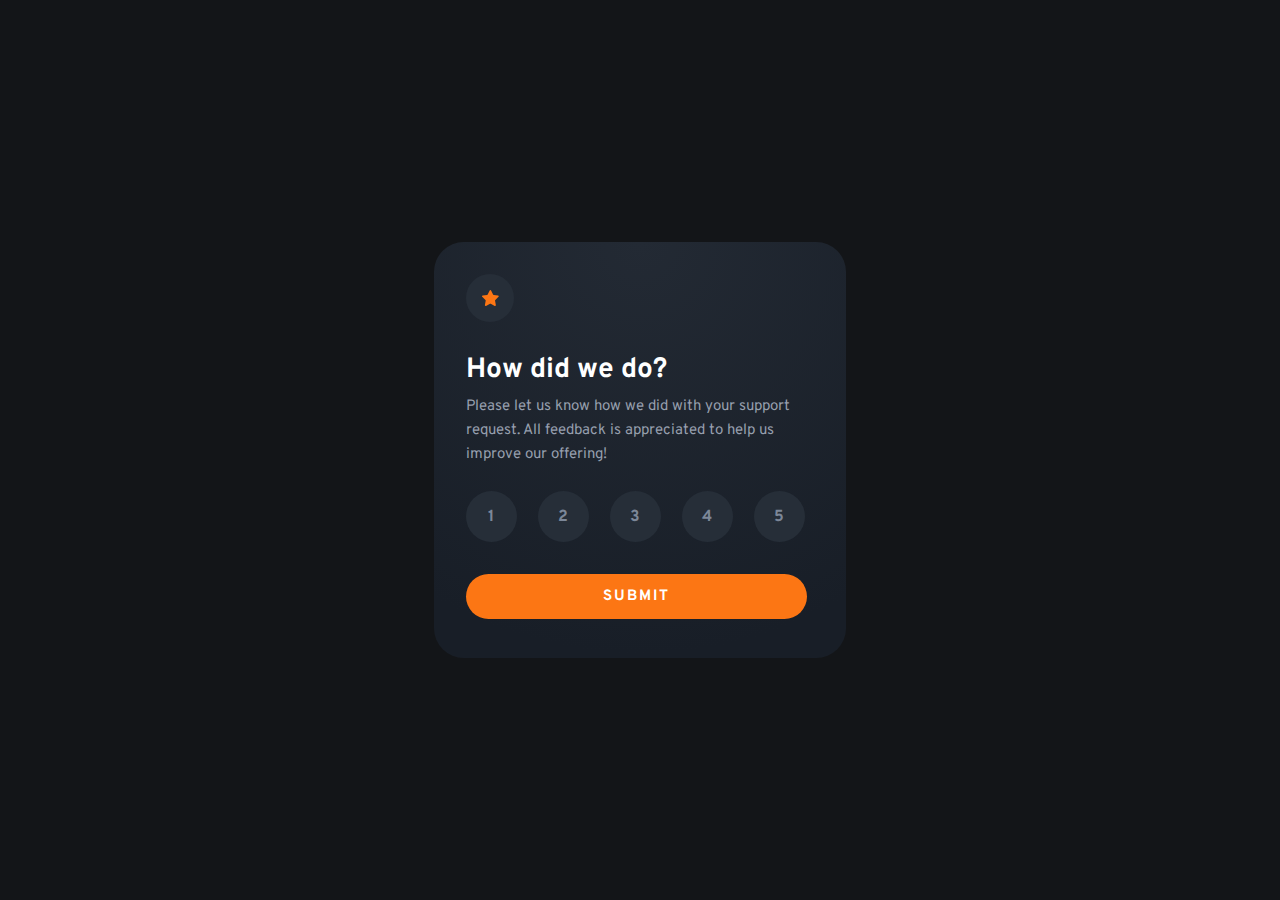
<file: index.html>
<!DOCTYPE html>
<html lang="en">
<head>
  <meta charset="UTF-8">
  <meta name="viewport" content="width=device-width, initial-scale=1.0"> <!-- displays site properly based on user's device -->

  <link rel="icon" type="image/png" sizes="32x32" href="./images/favicon-32x32.png">
  
  <title>Frontend Mentor | Interactive rating component</title>
  <link rel="stylesheet" href="./css/styles.css">
  
</head>
<body>
  <section class="container">
    <div class="star-block">
      <img src="./images/icon-star.svg" alt="" class="star-logo">
    </div>
    <h1>How did we do?</h1>
    <p class="feedback">Please let us know how we did with your support request. All feedback is appreciated 
      to help us improve our offering!</p>
    <div class="five-numbers">
      <div class="one num">1</div>
      <div class="two num">2</div>
      <div class="three num">3</div>
      <div class="four num">4</div>
      <div class="five num">5</div>
    </div>
    <button type="submit" id="submit-button">Submit</button>
  </section>

  <script src="./js/script.js"></script>
</body>
</html>
</file>
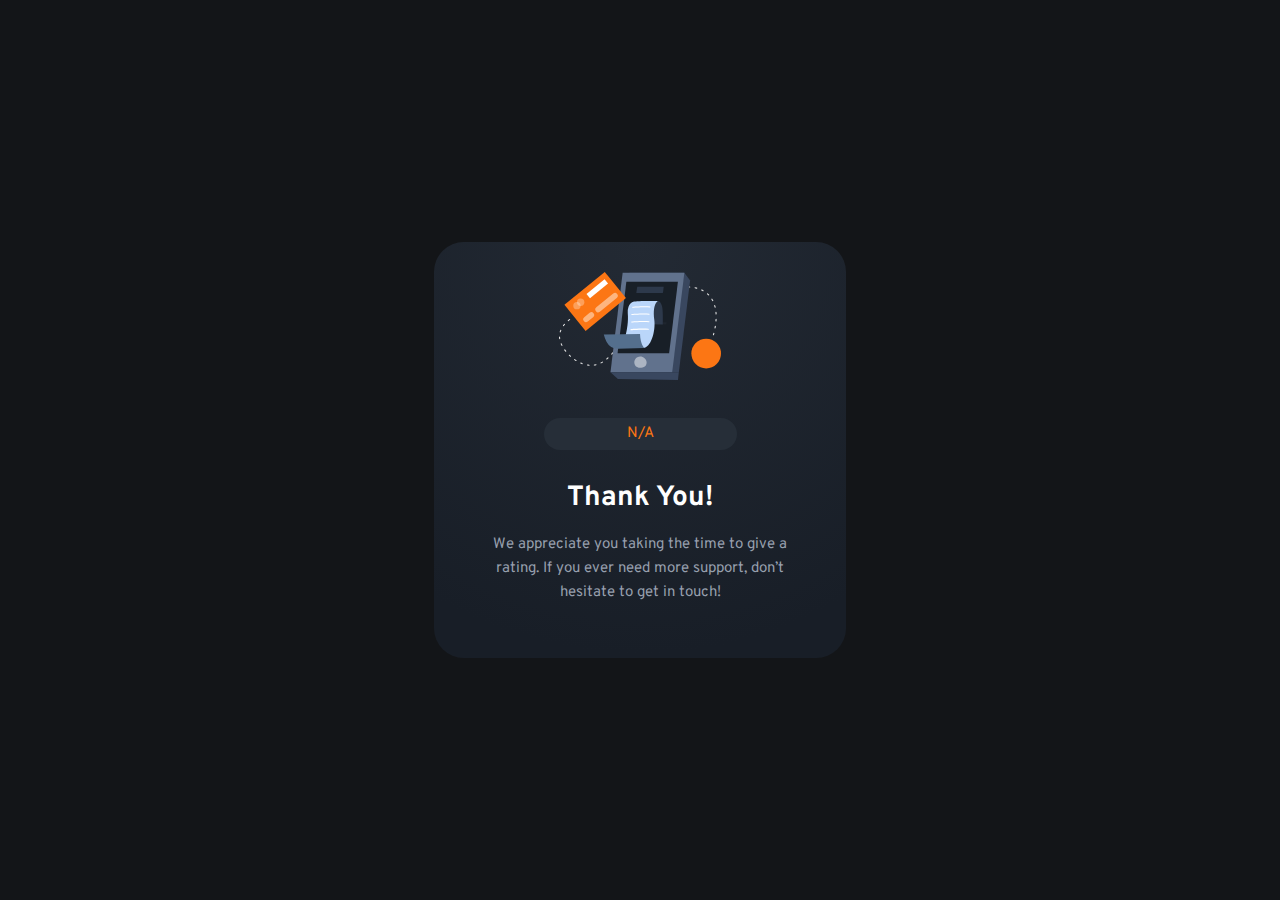
<file: result.html>
<!DOCTYPE html>
<html lang="en">
<head>
  <meta charset="UTF-8">
  <meta name="viewport" content="width=device-width, initial-scale=1.0">
  <title>Frontend Mentor | Interactive rating component</title>
  <link rel="stylesheet" href="./css/result.css">
</head>
<body>
  <section class="container">
    <div class="star-block">
      <img src="./images/illustration-thank-you.svg" alt="" class="thank-you-logo">
    </div>
    <div class="selection">
       <span id="selected-rating"> N/A </span> <!-- not available -->
    </div>
    <h1>Thank You!</h1>
    <p>We appreciate you taking the time to give a rating. If you ever need more support, don’t hesitate to get in touch!</p>
    
    
  </section>

  <script src="./js/result.js"></script>
</body>
</html>
</file>
<file: css/styles.css>
/* overpass font */
@import url('https://fonts.googleapis.com/css2?family=Overpass:wght@400;500;700&display=swap');

* {
  margin: 0;
  padding: 0;
  box-sizing: border-box;
  font-family: 'Overpass', sans-serif;
}

:root {
  --Very-Dark-Blue: #131518;
  --Dark-Blue: #262E38;
  --Medium-Gray: #7C8798;
  --Orange: #FC7614;
}

body {
  background-color: var(--Very-Dark-Blue);
  display: flex;
  height: 100vh;
  justify-content: center;
  align-items: center;
}

.container {
  width: 412px;
  height: 416px;
  border-radius: 30px;
  background: var(--black-gradient, radial-gradient(98.96% 98.96% at 50% 0%, #232A34 0%, #181E27 100%));
  padding-left: 32px;
  padding-top: 32px;
}

.star-block {
  width: 48px;
  height: 48px;
  background-color: var(--Dark-Blue);
  border-radius: 50%;
  display: flex;
  justify-content: center;
  align-items: center;
}

h1 {
  color:#FFF;
  /* Heading (Large) */

  font-size: 28px;
  font-style: normal;
  font-weight: 700;
  line-height: normal;
  margin: 30px 0 7px 0;
}

.feedback {
  width: 340px;
  color: var(--Light-Grey, #969FAD);
  /* Body */
  font-size: 15px;
  font-style: normal;
  font-weight: 400;
  line-height: 24px; /* 160% */
  margin-bottom: 24px;
}

.five-numbers {
  display: flex;
  gap: 21px;
  margin-bottom: 32px;
}

.num {
  width: 51px;
  height: 51px;
  background-color: var(--Dark-Blue);
  border-radius: 50%;
  display: flex;
  justify-content: center;
  align-items: center;
  color: var(--Medium-Gray);

  text-align: center;
  /* Rating */
  font-size: 16px;
  font-style: normal;
  font-weight: 700;
  line-height: 24px; /* 150% */
  letter-spacing: 0.2px;
  cursor: pointer;
}

button {
  width: 341px;
  height: 45px;
  border-radius: 22.5px;
  background: var(--Orange);

  color:#FFF;

  /* Heading (Medium) */
  font-size: 15px;
  font-style: normal;
  font-weight: 700;
  line-height: normal;
  letter-spacing: 2px;
  border: none;
  cursor: pointer;
  text-transform: uppercase;
}

/* hovers */
.num:hover {
  background-color: var(--Orange);
  color: white;
  transition: .5s ease;
}

button:hover {
  background-color: white;
  color: var(--Orange);
  transition: .5s ease;
}

.clicked {
  background-color: #7C8798;
  color: #fff;
}
</file>
<file: css/result.css>
/* overpass font */
@import url('https://fonts.googleapis.com/css2?family=Overpass:wght@400;500;700&display=swap');

* {
  margin: 0;
  padding: 0;
  box-sizing: border-box;
  font-family: 'Overpass', sans-serif;
}

:root {
  --Very-Dark-Blue: #131518;
  --Dark-Blue: #262E38;
  --Medium-Gray: #7C8798;
  --Orange: #FC7614;
}

body {
  background-color: var(--Very-Dark-Blue);
  display: flex;
  height: 100vh;
  justify-content: center;
  align-items: center;
}

.container {
  width: 412px;
  height: 416px;
  border-radius: 30px;
  background: var(--black-gradient, radial-gradient(98.96% 98.96% at 50% 0%, #232A34 0%, #181E27 100%));
  display: flex;
  flex-direction: column;
  align-items: center;
  justify-content: center;
}



h1 {
  color:#FFF;
  /* Heading (Large) */

  font-size: 28px;
  font-style: normal;
  font-weight: 700;
  line-height: normal;
  margin: 30px 0 7px 0;
}

p {
  width: 340px;
  color: var(--Light-Grey, #969FAD);
  /* Body */
  font-size: 15px;
  font-style: normal;
  font-weight: 400;
  line-height: 24px; /* 160% */
  margin-bottom: 24px;
  text-align: center;
  margin-top: 10px;
}

.selection {
  width: 193px;
  height: 32px;
  border-radius: 22.5px;
  background: var(--Dark-Blue);
  margin-top: 32px;

  color: var(--Orange);
  text-align: center;
  font-size: 15px;
  font-style: normal;
  font-weight: 400;
  line-height: 24px; /* 160% */
  display: flex;
  align-items: center;
  justify-content: center;
}
</file>
